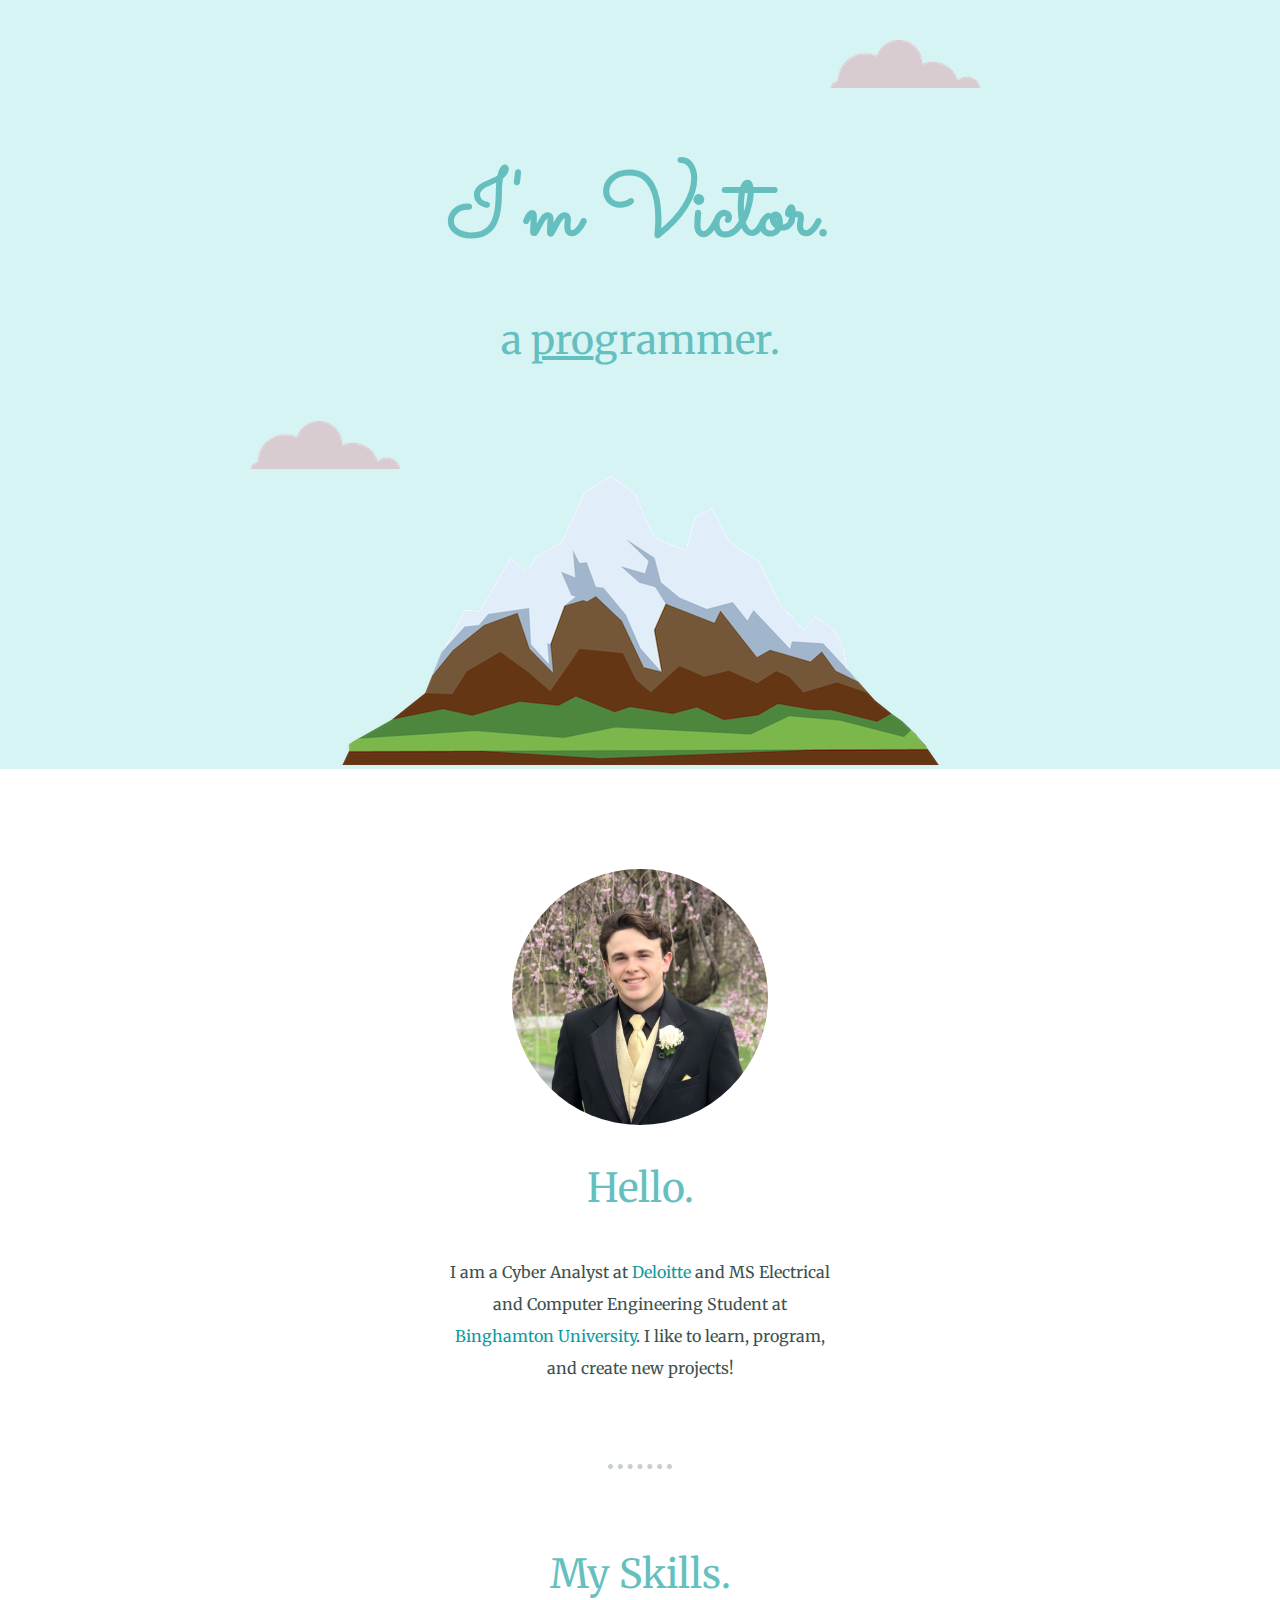
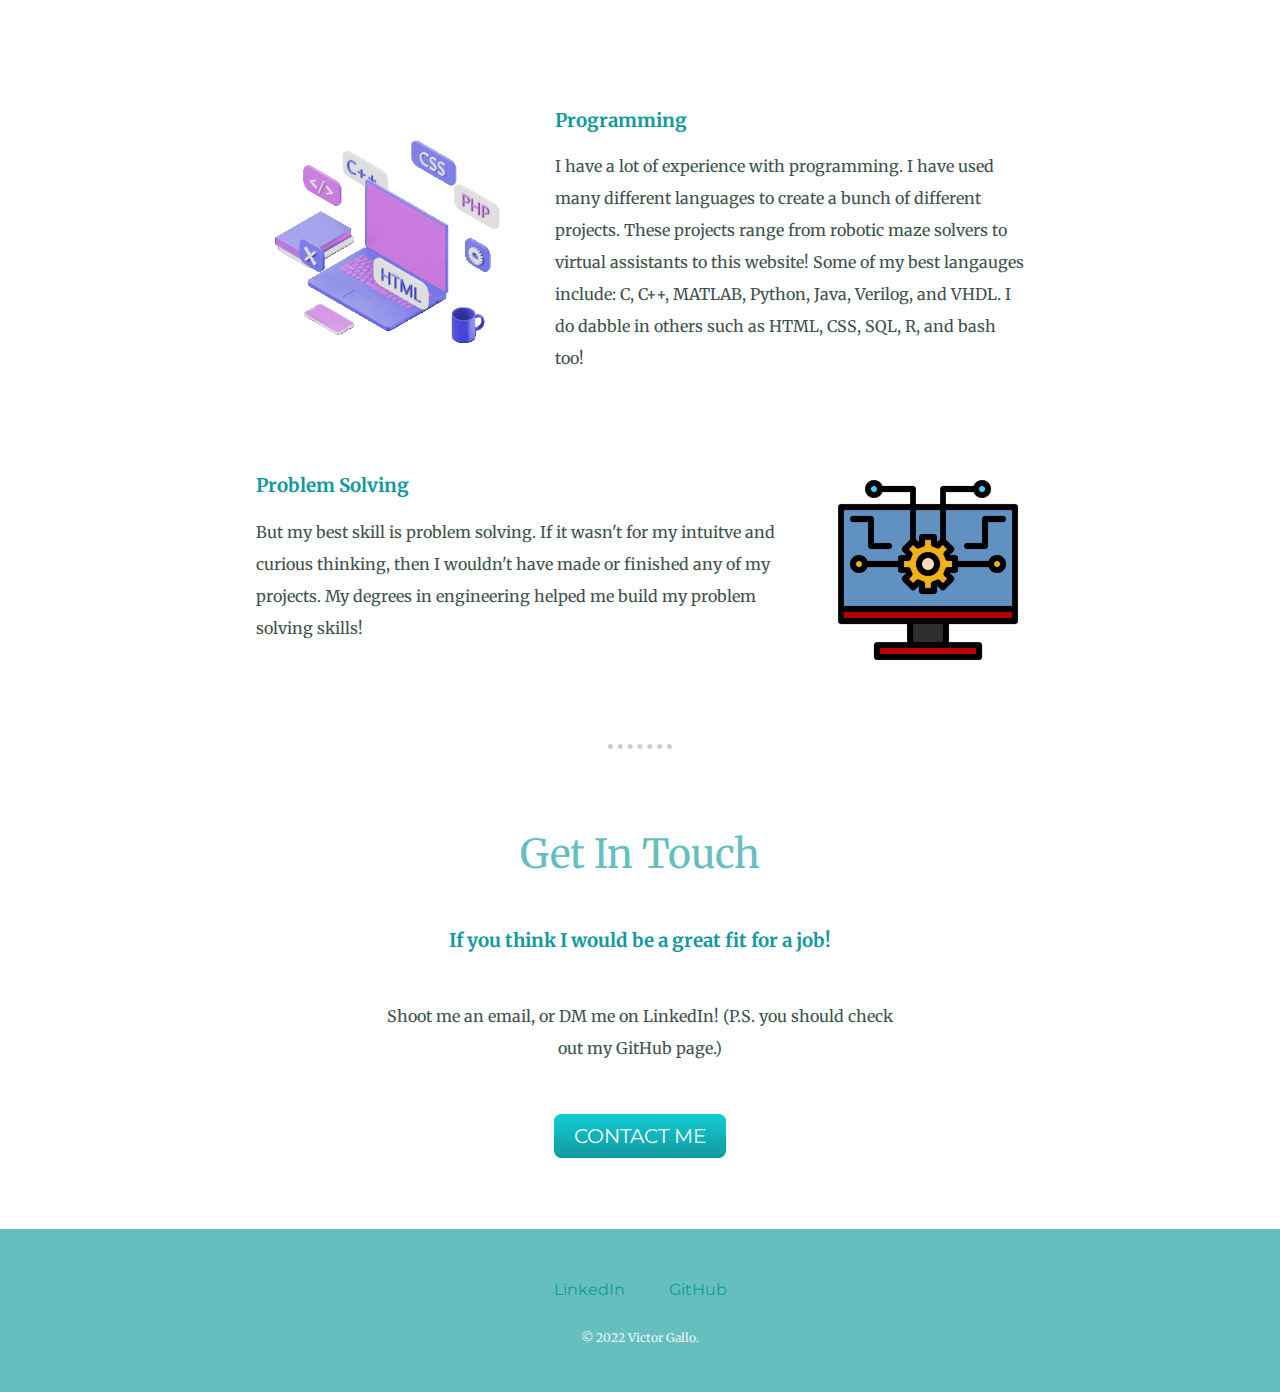
<file: index.html>
<!DOCTYPE html>

<html>
  <head>
    <meta charset="utf-8">

    <title>Victor's Website</title>

    <link rel="stylesheet" href="css/styles.css">
    <link rel="icon" href="my-icon.ico">
    <link rel="preconnect" href="https://fonts.googleapis.com">
    <link rel="preconnect" href="https://fonts.gstatic.com" crossorigin>
    <link href="https://fonts.googleapis.com/css2?family=Merriweather&family=Montserrat&family=Sacramento&display=swap" rel="stylesheet">
  </head>
  <body>
  <div class="top-container">
    <img class="top-cloud" src="images/cloud.png" alt="cloud-img">
    <h1>I'm Victor.</h1>
    <h2>a <span class="pro">pro</span>grammer.</h2>
    <img class="bottom-cloud" src="images/cloud.png" alt="cloud-img">
    <img src="images/mountain.png" alt="mountain-img">
  </div>

  <div class="middle-container">
    <div class="profile">
      <img id="my-image" src="images/Victor-img.jfif" alt="Victor-img">
      <h2>Hello.</h2>
      <p class="intro">I am a Cyber Analyst at <a href="https://www2.deloitte.com/us/en.html">Deloitte</a> 
      and MS Electrical and Computer Engineering Student at 
      <a href="https://www.binghamton.edu/">Binghamton University</a>. 
      I like to learn, program, and create new projects!</p>
    </div>
    <hr>
    <div class="skills">
      <h2>My Skills.</h2>
      <div class="skill-row">
        <img class="programming-img" src="images/diff-language-gif.gif" alt="different-programming-languages-gif">
        <h3>Programming</h3>
        <p>I have a lot of experience with programming. I have used many different 
        languages to create a bunch of different projects. These projects range 
        from robotic maze solvers to virtual assistants to this website! Some of 
        my best langauges include: C, C++, MATLAB, Python, Java, Verilog, and VHDL. 
        I do dabble in others such as HTML, CSS, SQL, R, and bash too!</p>
      </div>
      <div class="skill-row">
        <img class="computer-img" src="images/computer-img.png" alt="computer-img">
        <h3>Problem Solving</h3>
        <p>But my best skill is problem solving. If it wasn't for my intuitve and curious
        thinking, then I wouldn't have made or finished any of my projects. My degrees in
        engineering helped me build my problem solving skills!</p>
      </div>
    </div>
    <hr>
    <div class="contact-me">
      <h2>Get In Touch</h2>
      <h3 class="bottom-header">If you think I would be a great fit for a job!</h3>
      <p class="contact-message">Shoot me an email, or DM me on LinkedIn! (P.S. you should check out my GitHub page.)</p>
      <a class="btn" href="mailto:vgallo921@gmail.com">CONTACT ME</a>
    </div>
  </div>
  
  
  <div class="bottom-container">
    <a class="footer-link" href="https://www.linkedin.com/in/victor-gallo-645748185/">LinkedIn</a>
    <a class="footer-link" href="https://github.com/v-gallo">GitHub</a>
    <p class="copyright">© 2022 Victor Gallo.</p>
  </div>
  
    
  </div>
  
  </body>
</html>
</file>
<file: css/styles.css>
/*************************TAG Selectors*******************/
body {
    color: #40514E;
    margin: 0;
    text-align: center;
    font-family: 'Merriweather', serif;
}

h1 {
    color: #66BFBF;

    font-size: 5.625rem;
    font-family: 'Sacramento', cursive;

    margin: 50px auto 0 auto;
    
}

h2 {
    color: #66BFBF;

    font: 'Montserrat', sans-serif;
    font-size: 2.5rem;
    font-weight: normal;
    
    padding-bottom: 10px;

}

h3 {
    color: #11999E;
    font: 'Montserrat', sans-serif;
}

a {
    color: #11999E;
    text-decoration: none;
}

a:hover{
    color: #EAF6F6
}

hr {
    border-style: none;
    border-top-style: dotted;
    border-width: 5px;
    border-color: #c7cfcf;
    height: 0px;
    width: 5%;
    margin: 5rem auto;
}

p {
    line-height: 2;
}

/***************************CLASS SELECTORS***************/
.top-container {
    background-color: rgb(214, 244, 244);

    position: relative;
    padding-top: 100px;
}

.middle-container {
    margin: 100px 0;
}

.bottom-container {
    background-color: #66BFBF;
    padding: 50px 0 20px;
}

.pro {
    text-decoration: underline;
}

.top-cloud {
    position: absolute;
    right: 300px;
    top: 40px;
}

.bottom-cloud {
    position: absolute;
    left: 250px;
    bottom: 300px;
}

.skill-row {
    margin: 100px auto;
    width: 60%;
    text-align: left;
}

.programming-img {
    float: left;
    margin-right: 30px;
    width: 35%;
    
}

.computer-img {
    float: right;
    margin-left: 30px;
    width: 25%;
}

.btn {
    
    background: #11cdd4;
    background-image: -webkit-linear-gradient(top, #11cdd4, #11999e);
    background-image: -moz-linear-gradient(top, #11cdd4, #11999e);
    background-image: -ms-linear-gradient(top, #11cdd4, #11999e);
    background-image: -o-linear-gradient(top, #11cdd4, #11999e);
    background-image: linear-gradient(to bottom, #11cdd4, #11999e);
    -webkit-border-radius: 8;
    -moz-border-radius: 8;
    border-radius: 8px;
    font-family: 'Montserrat', sans-serif;
    color: #ffffff;
    font-size: 20px;
    padding: 10px 20px 10px 20px;
    text-decoration: none;
  }
  
.btn:hover {
    background: #30e3cb;
    background-image: -webkit-linear-gradient(top, #30e3cb, #2bc4ad);
    background-image: -moz-linear-gradient(top, #30e3cb, #2bc4ad);
    background-image: -ms-linear-gradient(top, #30e3cb, #2bc4ad);
    background-image: -o-linear-gradient(top, #30e3cb, #2bc4ad);
    background-image: linear-gradient(to bottom, #30e3cb, #2bc4ad);
    text-decoration: none;
  }

.intro {
    width: 30%;
    line-height: 2;
    margin: auto;
}

.bottom-header{
    line-height: 2;
}

.copyright {
    color: #EAF6F6;
    font-size: 0.75rem;
    padding: 15px 0 10px;
}

.contact-me{
    height: 300px;
    margin-bottom: 0;
}

.contact-message{
    line-height: 2;
    width: 40%;
    margin: 40px auto 60px;
}

.footer-link {
    margin: 10px 20px;
    font-family: "Montserrat", sans-serif;
}
/***************************ID SELECTORS***************/
#my-image{
    border-radius: 100%;
    height: 16rem;
    width: 16rem;
}
</file>
